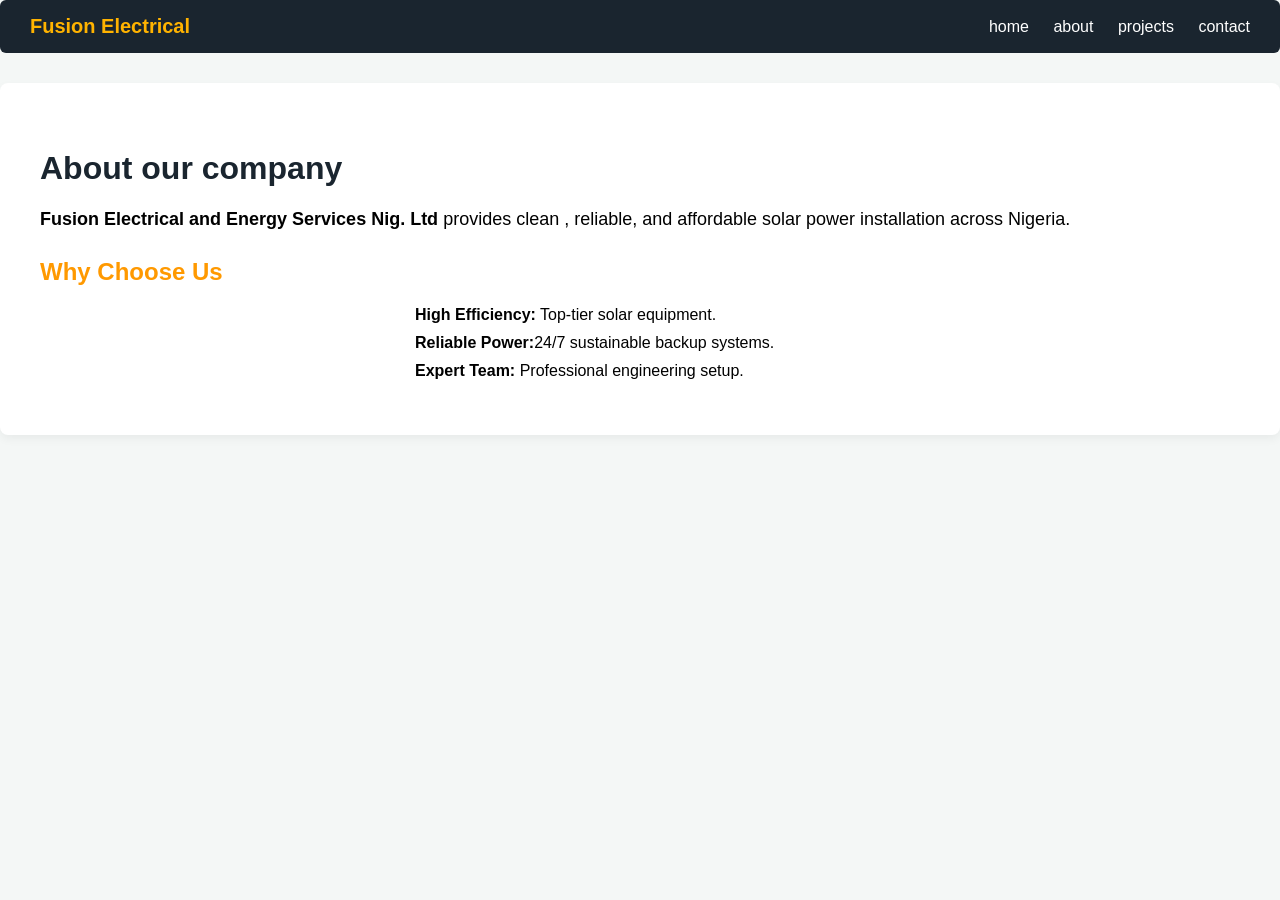
<file: about.html>
<!DOCTYPE html>
<html lang="en">
<head>
    <meta charset="UTF-8">
    <title>About us | Fusion Electrical</title>
    <link rel="stylesheet" href="style.css">
</head>
<body>
<header>
    <div class="logo">Fusion Electrical</div> 
    <nav>
        <a href="index.html">home</a>
        <a href="about.html">about</a>
        <a href="project.html">projects</a>
        <a href="contact.html">contact</a>
        </nav>
        </header>

        <main>
            <section class="hero-box">
                <h1>About our company</h1>
                <p style="font-size: 18px; line-height: 1.6; margin-bottom: 25px;"><strong>Fusion Electrical and Energy Services Nig. Ltd</strong> provides clean , reliable, and affordable solar power installation across Nigeria.</p>
                <h2 style="color: #ff9900; margin-top: 20px;">Why Choose Us</h2>
                <ul style="list-style-type: none; padding: 0; text-align: left; max-width: 450px; margin: 15px auto;">
                    <li style="margin-bottom: 10px; font-size: 16px;"><strong> High Efficiency:</strong> Top-tier solar equipment.</li>
                    <li style="margin-bottom: 10px; font-size: 16px;"><strong> Reliable Power:</strong>24/7 sustainable backup systems.</li>
                    <li style="margin-bottom: 10px; font-size: 16px;"><strong>Expert Team:</strong> Professional engineering setup.</li>
                    </ul>
                </section>
                </main>
                </body>
                </html>
</file>
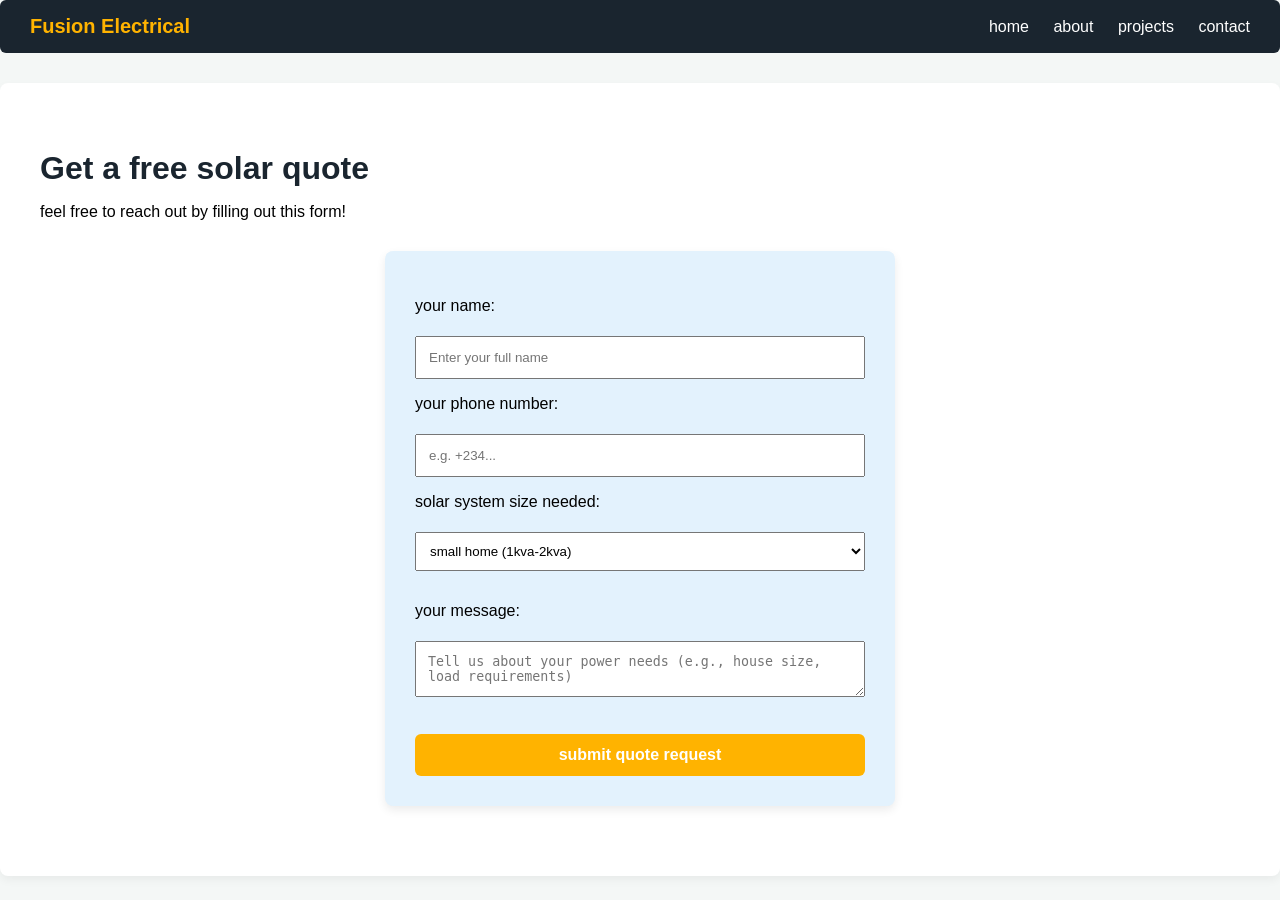
<file: contact.html>
<!DOCTYPE html>
<html>
<head>
    <title>contact us| Fusion Electrical</title>
    <link rel="stylesheet" href="style.css">
    </head>
    <body>
        <header>
            <div class="logo">Fusion Electrical</div>
            <nav>
                <a href="index.html">home</a>
                <a href="about.html">about</a>
                <a href="project.html">projects</a>
                <a href="contact.html">contact</a>
                </nav>
        </header>

                <main>
                    <section class="hero-box">
                        <h1>Get a free solar quote</h1>
                        <p>feel free to reach out by filling out this form!</p>

                        <!-- this is your interactive web from box-->
                         <form action="https://api.web3forms.com/submit" method="POST">
                            <input type="hidden" name="access_key" value="5d30e0aa-c775-48d3-80e5-8d2510456679">
                            <p>your name:</p>
                            <input type="text" name="name" placeholder="Enter your full name">

                            <p>your phone number:</p>
                            <input type="tel" name="phone" placeholder="e.g. +234..." required>

                            <p>solar system size needed:</p>
                            <select name="system_size" style="padding: 10px; width: 100%; box-sizing: border-box; margin-bottom: 15px;">
                                <option value="small">small home (1kva-2kva)</option>
                                <option value="medium">medium home (3kva-5kva)</option>
                                <option value="large">large commercial (10kva+)</option>
                                </select>

                                <p>your message:</p>
                            <textarea name="message" placeholder="Tell us about your power needs (e.g., house size, load requirements)"></textarea>

                            <br><br>
                            <button type="submit" class="btn">submit quote request</button>
                            </form>
                            </section>
                            </main>
                            </body>
                            </html>
</file>
<file: style.css>
body {
 background-color: #f4f7f6;
 font-family: sans-serif;
margin: 0;
}

header {
    background-color: #1a252f;
    padding: 15px 30px;
    display: flex;
    justify-content: space-between;
    align-items: center;
    border-radius: 6px;
}

.logo{
    color: #ffb300;
    font-weight: bold;
    font-size: 20px;
}

nav a {
    color: #ffffff;
    text-decoration: none;
    margin-left: 20px;
}

nav a:hover {
    color: #ffb300;
}

.hero-box {
    background-color: #ffffff;
    padding: 40px;
    margin-top: 30px;
    border-radius: 8px;
    box-shadow: 0 4px 10px rgba(0,0,0,0.05);
}

.hero-box h1 {
    color: #1a252f;
    font-size: 32px;
    margin-bottom: 10px;
}

.btn {
    display: inline-block;
    background-color: #ffb300;
    color: #000000;
    text-decoration: none;
    padding: 10px 20px;
    border-radius: 4px;
    font-weight: bold;
    margin-top: 15px;
}

form {
    max-width: 450px;
    margin: 30px auto;
    background-color: #e3f2fd;
    padding: 30px;
    border-radius: 8px;
    box-shadow: 0 4px 10px rgba(0,0,0,0.08);
}

input[type="text"], input[type="tel"], select, textarea {
    width: 100%;
    padding: 12px;
    margin-top: 5px;
    box-sizing: border-box;
}

button.btn {
    display: block;
    width: 100%;
    padding: 12px;
    border: none;
    height: auto;
    line-height: normal;
    cursor: pointer
    background-color: #ff9900;
    color: white;
    font-size: 16px;
    font-weight: bold;
    border-radius: 6px;
}
</file>
